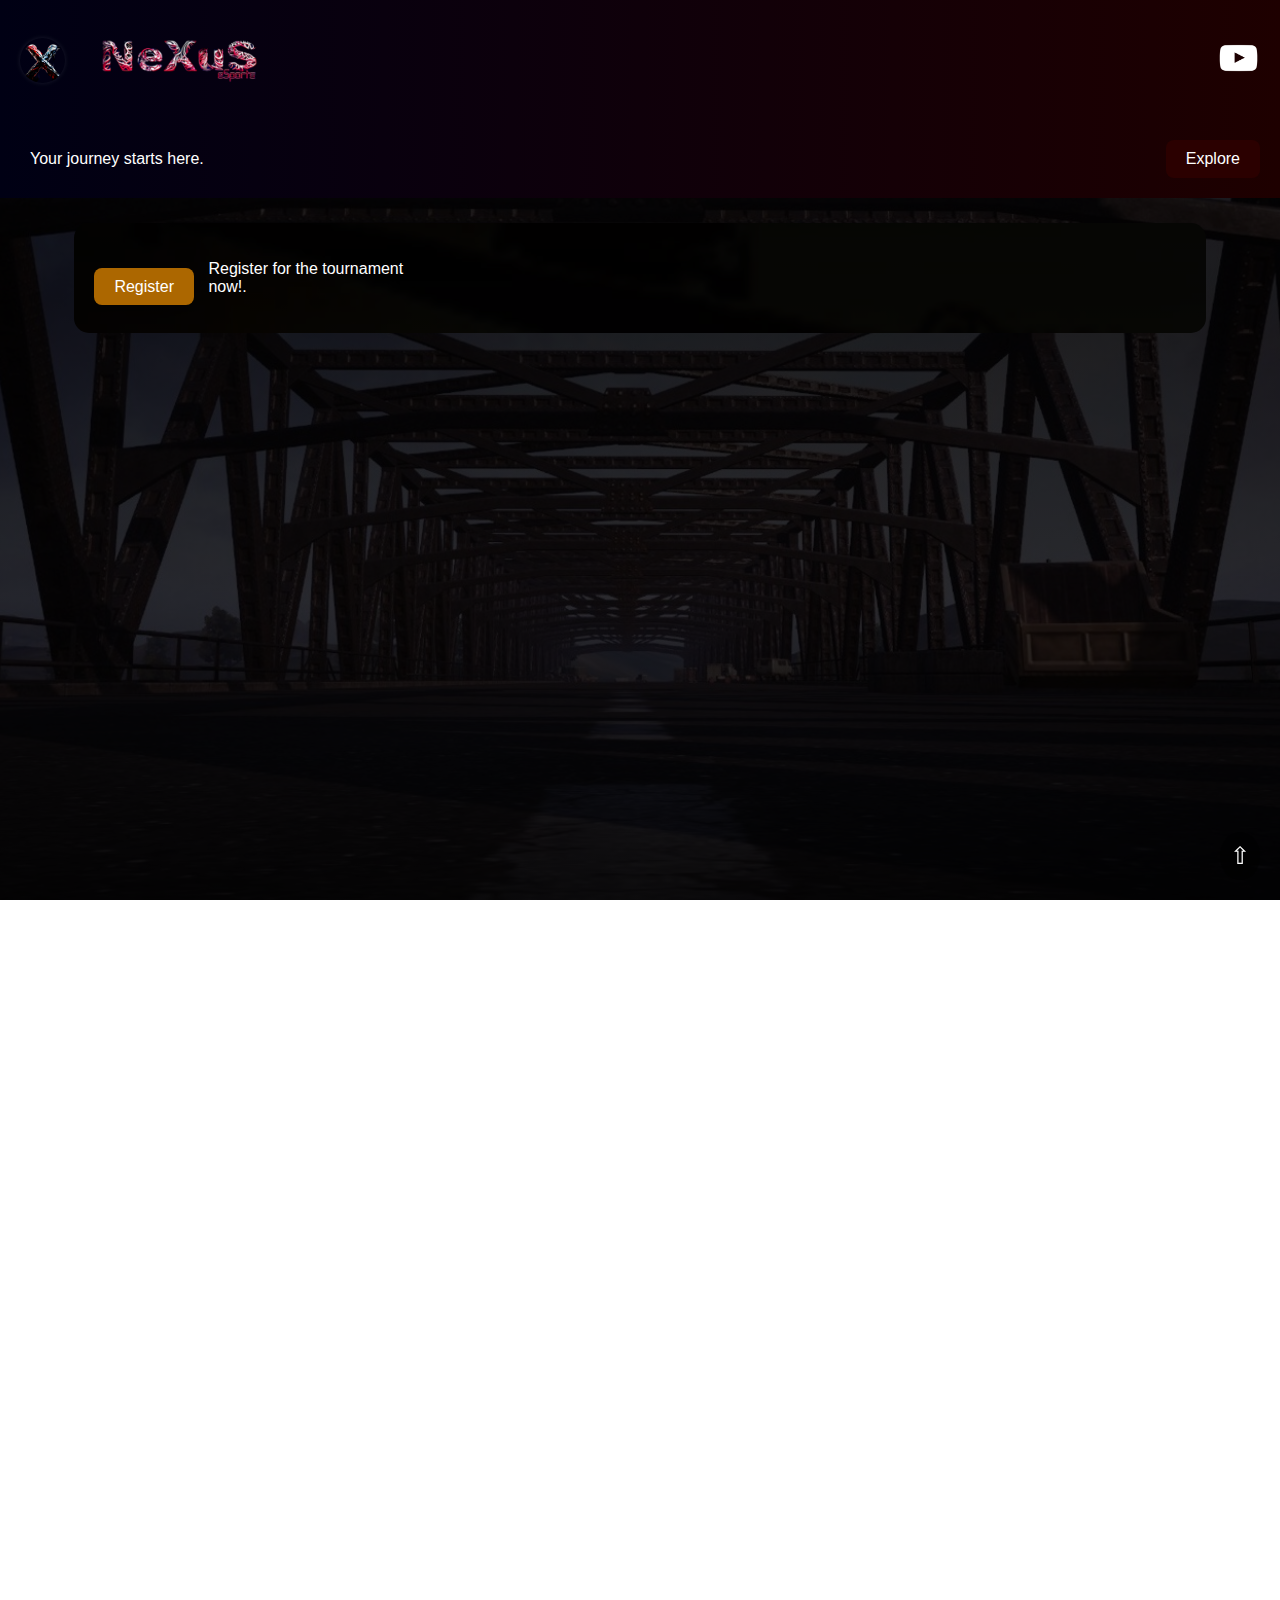
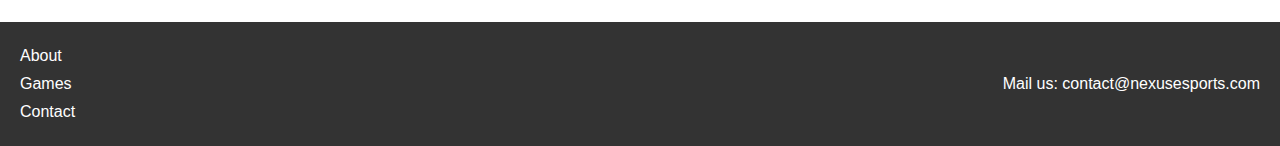
<file: index.html>
<!DOCTYPE html>
<html lang="en">
<head>
    <meta charset="UTF-8">
    <meta name="viewport" content="width=device-width, initial-scale=1, maximum-scale=1">
    <link rel="stylesheet" href="style/style.css">
    <title>Nexus eSports</title>

    <script async src="https://pagead2.googlesyndication.com/pagead/js/adsbygoogle.js?client=ca-pub-1173213162129613"
     crossorigin="anonymous"></script>
</head>
<body>
    <a href="index.html">
        <header>
        <div class="logo-section">
            <img id="logo" src="images/logo.png" alt="Logo">
            <img src="images/name.png" id="site-name" alt="Logo">
        </div>
        <div>
            <a href="https://www.youtube.com/neonboxyt" target="_blank">
                <img src="images/youtube.png" alt="YT" class="youtube"></a>
        </div>
    </header>
    </a>
    <div class="sub-header">
        <p>Your journey starts here.</p>
        <a class="sub-header-link" href="#tile1">Explore</a>
    </div>
    <main>
                
        <section id="tiles">
            <div class="notification-bg">
                <div class="notification-container">
                    <a class="notification-link" href="form.html" target="_blank">Register</a>
                    <p>Register for the tournament now!.</p>
                </div>
            </div>
            <div id="tile1" class="tile">
                <p>Nexus eSports: a rising gaming clan hosting room events and tournaments. 
                    All can join Public Tournaments, clan affiliation notwithstanding. 
                    Interested in becoming a clan member? Connect using the details below and access 
                    exclusive events and opportunities in competitive gaming. Join Nexus eSports for a gaming 
                    journey like no other.</p>
                <img src="images/logof.png" id="tileimg" alt="Game Image">
            </div>
    
            <div class="tile">
                <h2>1.</h2>
                <div class="vertical-line"></div>
                <p>Embark on a gaming journey with Nexus eSports. As a rising gaming clan, we're dedicated to 
                    hosting captivating room events and exhilarating tournaments that cater to players of all 
                    skill levels. Join our vibrant gaming community and embrace the spirit of competition and 
                    camaraderie.</p>
            </div>
            <div class="tile">
                <h2>2.</h2>
                <div class="vertical-line"></div>
                <p>Our Public Tournaments are a testament to our commitment to unity in gaming. Regardless of 
                    your clan affiliation, you're invited to engage in thrilling competitions on a larger 
                    stage. Showcase your skills, connect with fellow gamers, and elevate your gaming journey 
                    with Nexus eSports.</p>
            </div>
            <div class="tile">
                <h2>3.</h2>
                <div class="vertical-line"></div>
                <p>Diverse Gaming Selection and Community Integration: Our expansive assortment of games 
                    empowers users to establish their own communities and foster connections with our eSports 
                    network, facilitating enhanced assistance and support. Players can seamlessly link their 
                    preferred game clans with ours by reaching out to our dedicated support line, which offers 
                    multiple contact options conveniently located at the bottom of this webpage.
                </p>
            </div>
            <div class="tile">
                <h2>4.</h2>
                <div class="vertical-line"></div>
                <p>Streaming Authorization Policy Update: We have recently implemented enhancements to our 
                    streaming services, enabling members of our clan to broadcast content on their personal 
                    YouTube channels or other streaming platforms. However, it is imperative to note that if 
                    you intend to stream tournaments or gameplay featuring fellow members of our eSports 
                    community, prior approval from our designated supervisor is mandatory. Additionally, if 
                    you wish to initiate your own streaming endeavors, obtaining permission from any of our 
                    supervisors is a prerequisite.
                </p>
            </div>
            <div class="tile">
                <h2>5.</h2>
                <div class="vertical-line"></div>
                <p>Nexus eSports stands as a rising gaming clan with a strong commitment to fostering a 
                    vibrant gaming community. They host captivating room events and exhilarating tournaments 
                    that cater to players of all skill levels, irrespective of clan affiliation. Nexus eSports 
                    prides itself on its dedication to unity in gaming, inviting individuals from diverse 
                    backgrounds to engage in thrilling competitions and connect with fellow gamers. With an 
                    expansive assortment of games, Nexus eSports empowers users to build their own gaming 
                    communities and seamlessly link their preferred game clans with theirs. Furthermore, their 
                    support line, conveniently located at the bottom of their webpage, offers multiple contact 
                    options to facilitate community integration and provide enhanced assistance and support. 
                    Join Nexus eSports for an unmatched gaming journey that combines competition, camaraderie, 
                    and a diverse gaming selection.</p>
            </div>
            
            
            
        </section>
    </main>
    <footer>
        <div class="footer-links">
            <a href="About.html">About</a>
            <a href="games.html">Games</a>
            <a href="contact.html">Contact</a>
        </div>
        <p class="contact-details">Mail us: contact@nexusesports.com</p>
    </footer>
    <button id="scroll-up-button">&#8679;</button>
    <script src="js/main.js"></script>
</body>
</html>
</file>
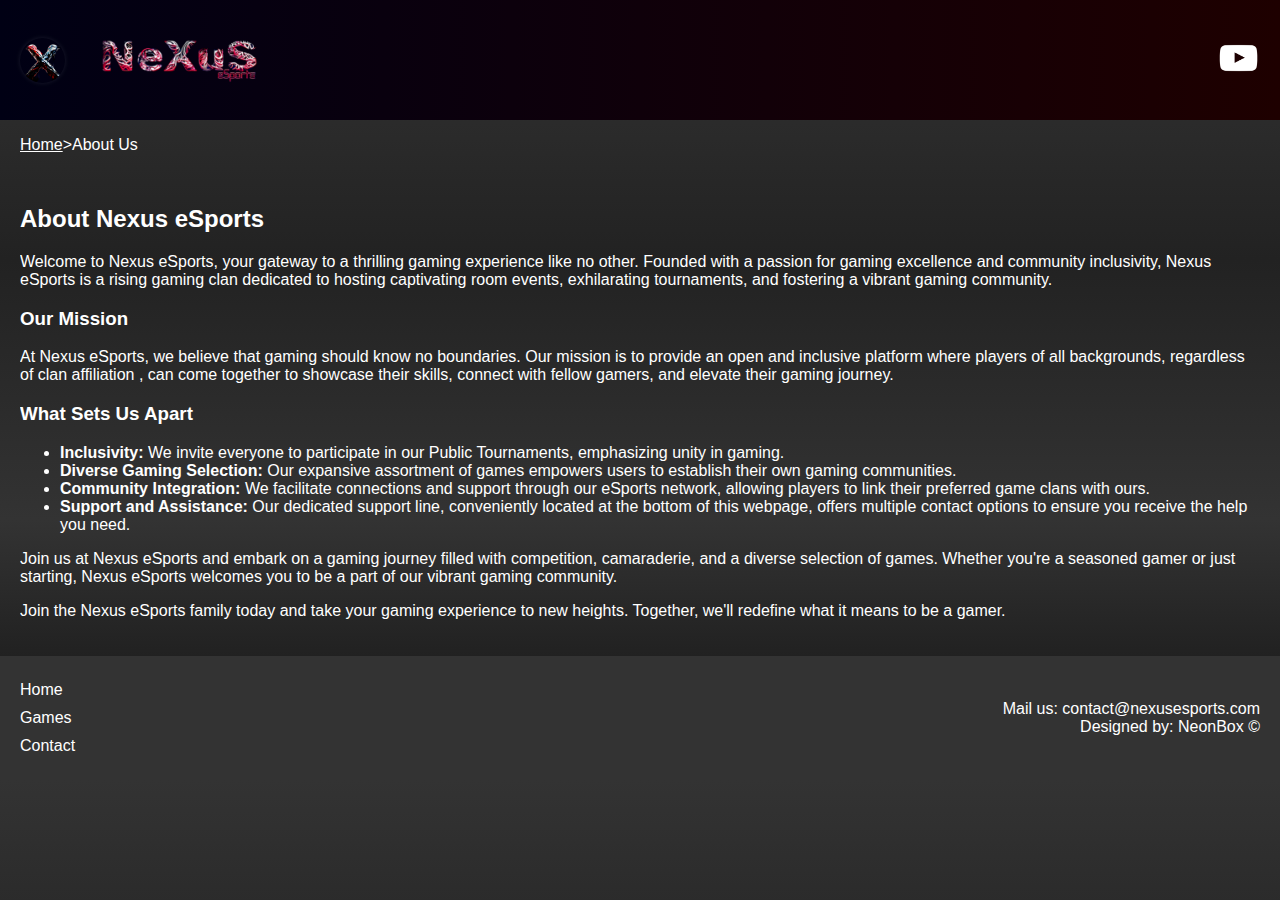
<file: About.html>
<!DOCTYPE html>
<html lang="en">
<head>
    <meta charset="UTF-8">
    <meta name="viewport" content="width=device-width, initial-scale=1, maximum-scale=1">
    <link rel="stylesheet" href="style/style.css">
    <title>Nexus eSports - About</title>
    <style>
        body {
            background: linear-gradient(to bottom, #333, #222, #333, #111);
            color: #fff;
            font-family: Arial, sans-serif;
            margin: 0;
            padding: 0;
        }
    </style>
</head>
<body>
    <a href="index.html">
        <header>
        <div class="logo-section">
            <img id="logo" src="images/logo.png" alt="Logo">
            <img src="images/name.png" id="site-name" alt="Logo">
        </div>
        <div>
            <a href="https://www.youtube.com/neonboxyt" target="_blank">
                <img src="images/youtube.png" alt="YT" class="youtube"></a>
        </div>
    </header>
    </a>
    <div style="padding-left: 20px;">
        <p><a href="index.html" style="color: #fff;">Home</a>>About Us</p>
    </div>
    <main>
        <div id="about-us-section">
            <div id="about-us-content">
                <h2>About Nexus eSports</h2>
                <p>Welcome to Nexus eSports, your gateway to a thrilling gaming experience like no other. Founded with a passion for gaming excellence and community inclusivity, Nexus eSports is a rising gaming clan dedicated to hosting captivating room events, exhilarating tournaments, and fostering a vibrant gaming community.</p>
        
                <h3>Our Mission</h3>
                <p>At Nexus eSports, we believe that gaming should know no boundaries. Our mission is to provide 
                    an open and inclusive platform where players of all backgrounds, regardless of clan affiliation
                    , can come together to showcase their skills, connect with fellow gamers, and elevate their 
                    gaming journey.</p>
            
                <h3>What Sets Us Apart</h3>
                <ul>
                    <li><strong>Inclusivity:</strong> We invite everyone to participate in our Public Tournaments, 
                        emphasizing unity in gaming.</li>
                    <li><strong>Diverse Gaming Selection:</strong> Our expansive assortment of games empowers 
                        users to establish their own gaming communities.</li>
                    <li><strong>Community Integration:</strong> We facilitate connections and support through our 
                        eSports network, allowing players to link their preferred game clans with ours.</li>
                    <li><strong>Support and Assistance:</strong> Our dedicated support line, conveniently located 
                        at the bottom of this webpage, offers multiple contact options to ensure you receive the 
                        help you need.</li>
                </ul>
            
                <p>Join us at Nexus eSports and embark on a gaming journey filled with competition, camaraderie, 
                    and a diverse selection of games. Whether you're a seasoned gamer or just starting, Nexus 
                    eSports welcomes you to be a part of our vibrant gaming community.</p>
            
                <p>Join the Nexus eSports family today and take your gaming experience to new heights. Together, 
                    we'll redefine what it means to be a gamer.</p>            
            </div>
            
        </div>
    </main>
    <footer style="background: rgba(red, green, blue, 0.0);">
        <div class="footer-links">
            <a href="index.html">Home</a>
            <a href="games.html">Games</a>
            <a href="contact.html">Contact</a>
        </div>
        <p class="contact-details">Mail us: contact@nexusesports.com <br>
            Designed by: NeonBox ©
        </p>
    </footer>
    <script src="js/main.js"></script>
</body>
</html>
</file>
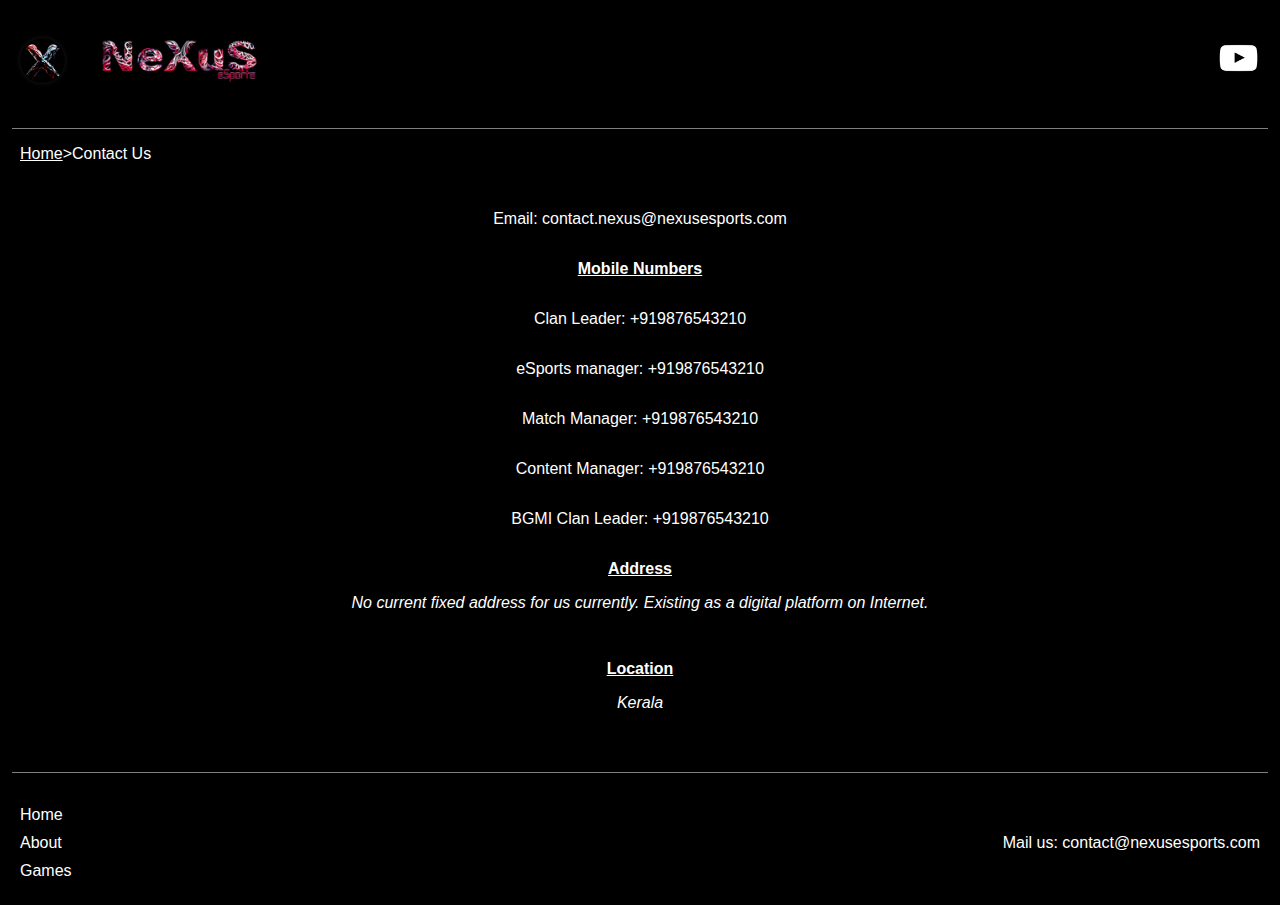
<file: contact.html>
<!DOCTYPE html>
<html lang="en">
<head>
    <meta charset="UTF-8">
    <meta name="viewport" content="width=device-width, initial-scale=1, maximum-scale=1">
    <link rel="stylesheet" href="style/style.css">
    <title>Nexus eSports - Contact</title>
    <style>
        body {
            background: black;
            color: #fff;
            font-family: Arial, sans-serif;
            margin: 0;
            padding: 0;
            justify-content: center;
        }
    </style>
</head>
<body>
    <a href="index.html">
        <header style="background: black;">
        <div class="logo-section">
            <img id="logo" src="images/logo.png" alt="Logo">
            <img src="images/name.png" id="site-name" alt="Logo">
        </div>
        <div>
            <a href="https://www.youtube.com/neonboxyt" target="_blank">
                <img src="images/youtube.png" alt="YT" class="youtube"></a>
        </div>
    </header>
    <hr width="98%" color="gray" size="1px"/>
    </a>
    <div style="padding-left: 20px;">
        <p><a href="index.html" style="color: #fff;">Home</a>>Contact Us</p>
    </div>
    <main>
        <p>Email: contact.nexus@nexusesports.com</p>
        <p><b><u>Mobile Numbers</u></b></p>
        <p>Clan Leader: +919876543210</p>
        <p>eSports manager: +919876543210</p>
        <p>Match Manager: +919876543210</p>
        <p>Content Manager: +919876543210</p>
        <p>BGMI Clan Leader: +919876543210</p>
        <p><u><b>Address</b></u><Address>No current fixed address for us currently. Existing as a 
            digital platform on Internet.</Address>
        </p>
        <p><b><u>Location</u></b><address>Kerala</address></p>
    </main>
    <hr width="98%" color="gray" size="1px"/>
    <footer style="background: black;">
        <div class="footer-links">
            <a href="index.html">Home</a>
            <a href="About.html">About</a>
            <a href="games.html">Games</a>
        </div>
        <p class="contact-details">Mail us: contact@nexusesports.com</p>
    </footer>
    <script src="js/main.js"></script>
</body>
</html>
</file>
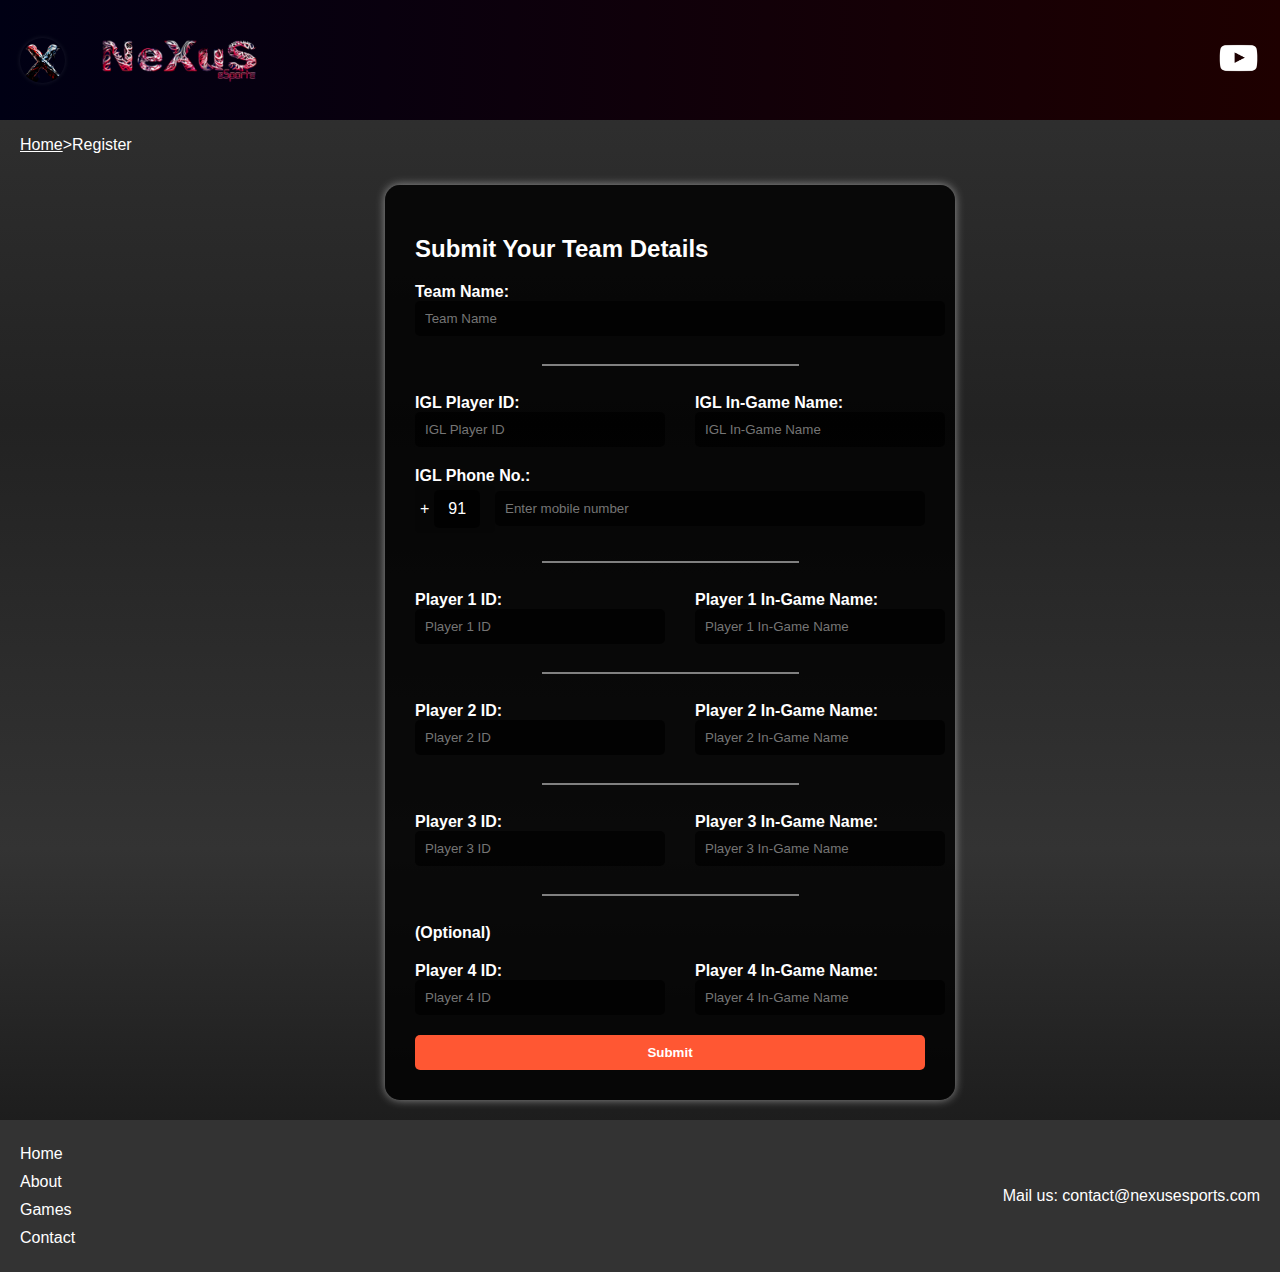
<file: form.html>
<!DOCTYPE html>
<html lang="en">
<head>
    <meta charset="UTF-8">
    <meta name="viewport" content="width=device-width, initial-scale=1, maximum-scale=1">
    <link rel="stylesheet" href="style/style.css">
    <title>Nexus eSports - Form</title>
    <style>
        body {
            background: linear-gradient(to bottom, #333, #222, #333, #111);
            color: #fff;
            font-family: Arial, sans-serif;
            margin: 0;
            padding: 0;
        }
    </style>
</head>
<body>
    <a href="index.html">
        <header>
        <div class="logo-section">
            <img id="logo" src="images/logo.png" alt="Logo">
            <img src="images/name.png" id="site-name" alt="Logo">
        </div>
        <div>
            <a href="https://www.youtube.com/neonboxyt" target="_blank">
                <img src="images/youtube.png" alt="YT" class="youtube"></a>
        </div>
    </header>
    </a>
    <div style="padding-left: 20px;">
        <p><a href="index.html" style="color: #fff;">Home</a>>Register</p>
    </div>
    <main>
        <div class="form-container">
            <div class="form" id="form">
                <h2>Submit Your Team Details</h2>
                <form id="team-form" action="https://docs.google.com/forms/d/e/1FAIpQLScXVhU1oH73YjlYU1knuUGVK8ByQyyssskJ11EgTMqZHVYQyA/formResponse">
                    <div id="team-form">
                        <!-- Team -->
                        <div class="form-row">
                            <div class="form-col">
                                <label for="igl-ign">Team Name:</label>
                                <input type="text" id="igl-ign" name="entry.791901063" placeholder="Team Name" required>
                            </div>
                        </div>
                        <hr width="50%" color="gray" size="2px" />

                        <!-- Group 1 -->
                        <div class="form-row">
                            <div class="form-col">
                                <label for="igl-id">IGL Player ID:</label>
                                <input type="text" id="igl-id" name="entry.268948269" placeholder="IGL Player ID" required>
                            </div>
                            <div class="form-col">
                                <label for="igl-ign">IGL In-Game Name:</label>
                                <input type="text" id="igl-ign" name="entry.18479108" placeholder="IGL In-Game Name" required>
                            </div>
                        </div>

                        <!-- Phone Number -->
                        <div class="form-col">
                            <label for="igl-phone">IGL Phone No.:</label>
                            <div class="phone-input-container">
                                <div class="country-code-container">
                                    <span class="country-code-prefix">+</span>
                                    <input type="tel" id="country-code" name="country-code" value="91" class="editable-country-code" required>
                                </div>
                                <input type="tel" id="igl-phone" name="entry.959588551" placeholder="Enter mobile number" required>
                            </div>
                        </div>
                        <hr width="50%" color="gray" size="2px" />
              
                        <!-- Group 2 -->
                        <div class="form-row">
                            <div class="form-col">
                                <label for="igl-id">Player 1 ID:</label>
                                <input type="text" id="igl-id" name="entry.1161381983" placeholder="Player 1 ID" required>
                            </div>
                            <div class="form-col">
                                <label for="igl-ign">Player 1 In-Game Name:</label>
                                <input type="text" id="igl-ign" name="entry.465082671" placeholder="Player 1 In-Game Name" required>
                            </div>
                        </div>
                        <hr width="50%" color="gray" size="2px" />

                        <!-- Group 3 -->
                        <div class="form-row">
                            <div class="form-col">
                                <label for="igl-id">Player 2 ID:</label>
                                <input type="text" id="igl-id" name="entry.31558747" placeholder="Player 2 ID" required>
                            </div>
                            <div class="form-col">
                                <label for="igl-ign">Player 2 In-Game Name:</label>
                                <input type="text" id="igl-ign" name="entry.1994839276" placeholder="Player 2 In-Game Name" required>
                            </div>
                        </div>
                        <hr width="50%" color="gray" size="2px" />

                        <!-- Group 4 -->
                        <div class="form-row">
                            <div class="form-col">
                                <label for="igl-id">Player 3 ID:</label>
                                <input type="text" id="igl-id" name="entry.101503227" placeholder="Player 3 ID" required>
                            </div>
                            <div class="form-col">
                                <label for="igl-ign">Player 3 In-Game Name:</label>
                                <input type="text" id="igl-ign" name="entry.1310128159" placeholder="Player 3 In-Game Name" required>
                            </div>
                        </div>
                        <hr width="50%" color="gray" size="2px" />

                        <!-- Group 5 -->
                        <label for="plyr4" style="padding-left: 0px;">(Optional)</label>
                        <div class="form-row">
                            <div class="form-col">
                                <label for="igl-id">Player 4 ID:</label>
                                <input type="text" id="igl-id" name="entry.1320476196" placeholder="Player 4 ID">
                            </div>
                            <div class="form-col">
                                <label for="igl-ign">Player 4 In-Game Name:</label>
                                <input type="text" id="igl-ign" name="entry.28505953" placeholder="Player 4 In-Game Name">
                            </div>
                        </div>
                    
                        <input type="submit" value="Submit">
                    </div>
                    
                </form>
            </div>
        </div>
    </main>
    <footer>
        <div class="footer-links">
            <a href="index.html">Home</a>
            <a href="About.html">About</a>
            <a href="games.html">Games</a>
            <a href="contact.html">Contact</a>
        </div>
        <p class="contact-details">Mail us: contact@nexusesports.com</p>
    </footer>
    <script src="js/main.js"></script>
</body>
</html>
</file>
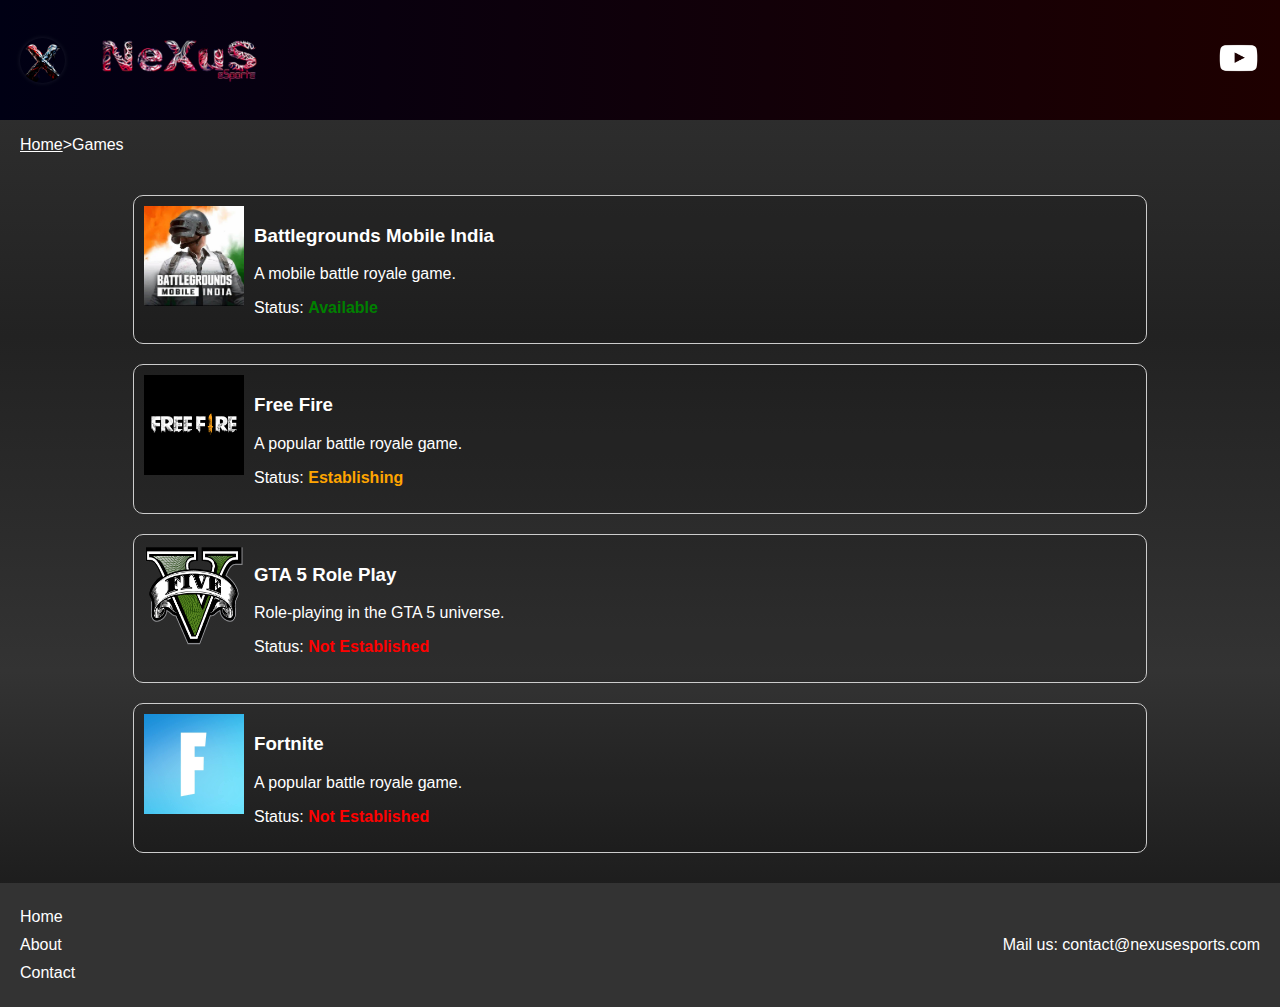
<file: games.html>
<!DOCTYPE html>
<html lang="en">
<head>
    <meta charset="UTF-8">
    <meta name="viewport" content="width=device-width, initial-scale=1, maximum-scale=1">
    <link rel="stylesheet" href="style/style.css">
    <title>Nexus eSports - Games</title>
    <style>
        body {
            background: linear-gradient(to bottom, #333, #222, #333, #111);
            color: #fff;
            font-family: Arial, sans-serif;
            margin: 0;
            padding: 0;
        }
    </style>
</head>
<body>
    <a href="index.html">
        <header>
        <div class="logo-section">
            <img id="logo" src="images/logo.png" alt="Logo">
            <img src="images/name.png" id="site-name" alt="Logo">
        </div>
        <div>
            <a href="https://www.youtube.com/neonboxyt" target="_blank">
                <img src="images/youtube.png" alt="YT" class="youtube"></a>
        </div>
    </header>
    </a>
    <div style="padding-left: 20px;">
        <p><a href="index.html" style="color: #fff;">Home</a>>Games</p>
    </div>
    <main>
        <!-- Game Tiles -->
        <div class="game-tile">
         <img class="game-logo" src="images/BGMI.jpeg" alt="BGMI Logo">
         <div class="game-info">
                     <h3>Battlegrounds Mobile India</h3>
                <p>A mobile battle royale game.</p>
                <p>Status: <span class="status-ok">Available</span></p>
            </div>
        </div>

        <div class="game-tile">
            <img class="game-logo" src="images/free fire.png" alt="Free Fire Logo">
            <div class="game-info">
                <h3>Free Fire</h3>
                <p>A popular battle royale game.</p>
                <p>Status: <span class="status-hold">Establishing</span></p>
            </div>
        </div>

        <div class="game-tile">
            <img class="game-logo" src="images/GTA 5.png" alt="GTA 5 RP Logo">
            <div class="game-info">
                <h3>GTA 5 Role Play</h3>
                <p>Role-playing in the GTA 5 universe.</p>
                <p>Status: <span class="status-no">Not Established</span></p>
            </div>
        </div>

        <div class="game-tile">
            <img class="game-logo" src="images/Fortnite.jpeg" alt="Fortnite Logo">
            <div class="game-info">
                <h3>Fortnite</h3>
                <p>A popular battle royale game.</p>
                <p>Status: <span class="status-no">Not Established</span></p>
            </div>
        </div>

    </main>
    <footer>
        <div class="footer-links">
            <a href="index.html">Home</a>
            <a href="About.html">About</a>
            <a href="contact.html">Contact</a>
        </div>
        <p class="contact-details">Mail us: contact@nexusesports.com</p>
    </footer>
    <script src="js/main.js"></script>
</body>
</html>
</file>
<file: style/style.css>
body {
    background: linear-gradient(to bottom, #333, #222, #333, #111), url('bg.jpg');
    background-size: cover;
    background-position: center center;
    background-attachment: fixed;
    background-blend-mode: multiply;
    color: #fff;
    font-family: Arial, sans-serif;
    margin: 0;
    padding: 0;
}

header {
    padding: 20px;
    position: sticky;
    top: 0;
    left: 0;
    right: 0;
    z-index: 999;
    display: flex;
    justify-content: space-between;
    align-items: center;
    transition: height 0.3s, background-color 0.3s;
    height: 80px; /* Set the height of the header */
}

.logo-section {
    display: flex;
    align-items: center;
}

#logo {
    width: 45px;
    height: 45px;
    border-radius: 50%;
    margin-right: 10px;
    box-shadow: 0 0 5px rgba(255, 255, 255, 0.1);
}

#site-name {
    height: 45px;
    width: 100%;
    margin: 0;
    font-size: 24px;
}

.sub-header {
    padding: 20px;
    display: flex; /* Use flexbox */
    justify-content: space-between; /* Align items at the ends */
    align-items: center;
    transform: translateY(-100%);
    transition: transform 0.3s ease-in-out;
}

.sub-header p{
    margin: 10px;
    width: calc(100% - 150px);
}

.sub-header-link {
    color: #fff;
    text-decoration: none;
    background: rgb(43, 0, 0);
    padding: 10px 20px;
    border-radius: 8px;
}

header, .sub-header {
    background: linear-gradient(to right, rgb(0, 0, 20), rgb(30, 0, 0));
}

.header-info {
    display: flex;
    justify-content: center;
}

.info-content {
    text-align: center;
}

.youtube {
    width: 100%;
    height: 30px;
}

.notification-bg {
    background: linear-gradient(to bottom, #333, #222, #333, #111), url('notif.jpg');
    background-size: cover;
    background-position: center center;
    background-attachment: fixed;
    background-blend-mode: multiply;
    width: 88%;
    padding: 40px 20px;
    margin: 10px auto;
    margin-bottom: 30px;
    border-radius: 15px;
    display: flex;
    align-items: center;
    height: 30px;
    justify-content: space-between;
}

.notification-bg p {
    margin: 10px;
    width: calc(100% - 150px); 
    display: inline-block;
    text-align: left;
}

.notification-bg p.left {
    text-align: left; 
    margin-right: auto;
}


.notification-link {
    color: #fff;
    text-decoration: none;
    background: rgb(172, 103, 0);
    padding: 10px 20px;
    border-radius: 8px;
    width: calc(100% - 150px); 
}

main {
    display: flex;
    flex-direction: column;
    align-items: center;
    padding: 20px;
    padding-top: 35px;
    margin-top: -20px;
    position: relative;
    z-index: 1;
}

.tile {
    width: 88%;
    margin: 10px;
    background-color: rgba(0, 0, 0, 0.5);
    border-radius: 15px;
    padding: 15px;
    box-shadow: 0 0 10px rgba(0, 0, 0, 0.5);
    transition: box-shadow 0.3s, opacity 0.3s, transform 0.3s;
    opacity: 0;
    transform: scale(0.5);
    display: flex;
    align-items: center;
}

.tile p{
    margin: 0px;
    width: calc(100%-50%);
    flex: 1;
    line-height: 2.33;
}

.tile:hover {
    box-shadow: 0 0 15px rgba(200, 200, 200, 0.9);
}

#tileimg{
    height: 200px;
    width: 200px;
    max-width: 100%;
}

.vertical-line {
    border-left: 2px solid gray; 
    height: 100px;
    margin: 10px 10px;
}

#about-us-section {
    display: flex;
    justify-content: space-between;
    align-items: flex-start;
    overflow: hidden;
}

#about-us-content {
    flex: 1;
}

.game-tile {
    display: flex;
    background-color: rgba(0, 0, 0, 0.1); 
    padding: 10px;
    margin: 10px;
    border: 1px solid #ccc;
    width: 80%;
    border-radius: 10px;
}

.game-logo {
    width: 100px;
    height: 100px;
    margin-right: 10px;
}

.game-info {
    flex: 1;
}

.status-ok {
    font-weight: bold;
    color: green; /* Change the color based on availability */
}

.status-no {
    font-weight: bold;
    color: red;
}

.status-hold {
    font-weight: bold;
    color: orange;
}

.form {
    background-color: rgba(0, 0, 0, 0.8);
    border-radius: 15px;
    box-shadow: 0 0 10px rgba(255, 255, 255, 0.5);
    color: #fff;
    width: 100%; 
    margin: 0 auto; 
    padding: 30px;
}

#team-form {
    display: flex;
    flex-direction: column;
    gap: 20px;
}

.form-row {
    display: flex;
    flex-direction: row;
    gap: 50px;
    align-items: center;
}

.form-col {
    flex: 1;
    min-width: 200px;
}

#team-form label {
    font-weight: bold;
    display: block;
}

#team-form input {
    width: 100%;
    padding: 10px;
    border: none;
    border-radius: 5px;
    background-color: rgba(0, 0, 0, 0.7);
    color: #fff;
}

#team-form input[type="submit"] {
    background-color: #ff5733;
    color: #fff;
    padding: 10px 20px;
    border: none;
    border-radius: 5px;
    cursor: pointer;
    font-weight: bold;
    transition: background-color 0.3s;
}

#team-form input[type="submit"]:hover {
    background-color: #e74c19;
}

#igl-id,
#player1-ign,
#player2-ign,
#player3-ign,
#player4-ign {
    width: calc(100% - 20px); 
    color: #fff;
}

.phone-input-container {
    display: flex;
    align-items: center;
}

#country-code {
    flex: 1;
    margin-right: 10px;
}

#phone-number {
    flex: 3;
}

#igl-phone {
    flex: 1; 
}

.country-code-container {
    display: flex;
    align-items: center;
    background-color: rgba(0, 0, 0, 0.1);
    border-radius: 5px;
    padding: 5px;
    width: 70px;
}

.country-code-prefix {
    font-size: 16px;
    margin-right: 5px;
}

.editable-country-code {
    border: none;
    background: none;
    font-size: 16px;
    width: 50px;
    text-align: center;
    color: #333;
}

#scroll-up-button {
    position: fixed;
    bottom: 20px;
    right: 20px;
    font-size: 24px;
    background-color: rgba(0, 0, 0, 0.5);
    color: #fff;
    border: none;
    border-radius: 50%;
    padding: 10px;
    cursor: pointer;
    transition: background-color 0.3s;
    z-index: 1000;
}

#scroll-up-button:hover {
    background-color: rgba(0, 0, 0, 0.7);
}

footer {
    background-color: #333;
    padding: 20px;
    display: flex;
    justify-content: space-between;
    align-items: center;
}

.footer-links {
    display: flex;
    flex-direction: column;
    align-items: flex-start;
}

.footer-links a {
    color: #fff;
    text-decoration: none;
    margin: 5px 0;
}

.contact-details {
    color: #fff;
    margin: 0;
    text-align: right;
}

/* Media queries for responsiveness */
@media screen and (max-width: 1200px) {
    /* Adjust styles for medium-sized screens */
    header {
        padding: 20px 10px; /* Adjust padding for smaller screens */
    }

    #logo {
        width: 30px;
        height: 30px;
        border-radius: 50%;
        margin-right: 5px;
        box-shadow: 0 0 5px rgba(255, 255, 255, 0.1);
    }
    
    #site-name {
        height: 30px;
        width: 100%;
        margin: 0;
    }

    .youtube {
        height: 20px;
        width: 100%;
    }

    main {
        padding-top: 100px;
    }

    .footer-links {
        flex-direction: column; /* Arrange footer links vertically */
        align-items: flex-start; /* Align footer links to the left */
    }

    .tile {
        width: 90%; /* Set the width to 90% for smaller screens */
        margin: 10px auto;
        padding: 15px;
        font-size: 14px;
        box-sizing: border-box; /* Ensure padding and borders are included in width calculation */
    }

    .form {
        width: 80%; 
        margin: 0 auto; 
        padding: 20px;
    }

    #team-form {
        max-width: 90%; /* Set the max-width of the form container to 90% */
        margin: 0 auto; /* Center the form container horizontally */
        padding: 10px; /* Add padding to the form container */
    }

    .form-row {
        flex-direction: column; /* Arrange form rows vertically on medium-sized screens */
        gap: 15px;
    }

    footer {
        padding: 20px 10px; /* Adjust padding for smaller screens */
    }

    #tileimg{
        height: 100px;
        width: 100px;
        max-width: 100%;
    }
}
</file>
